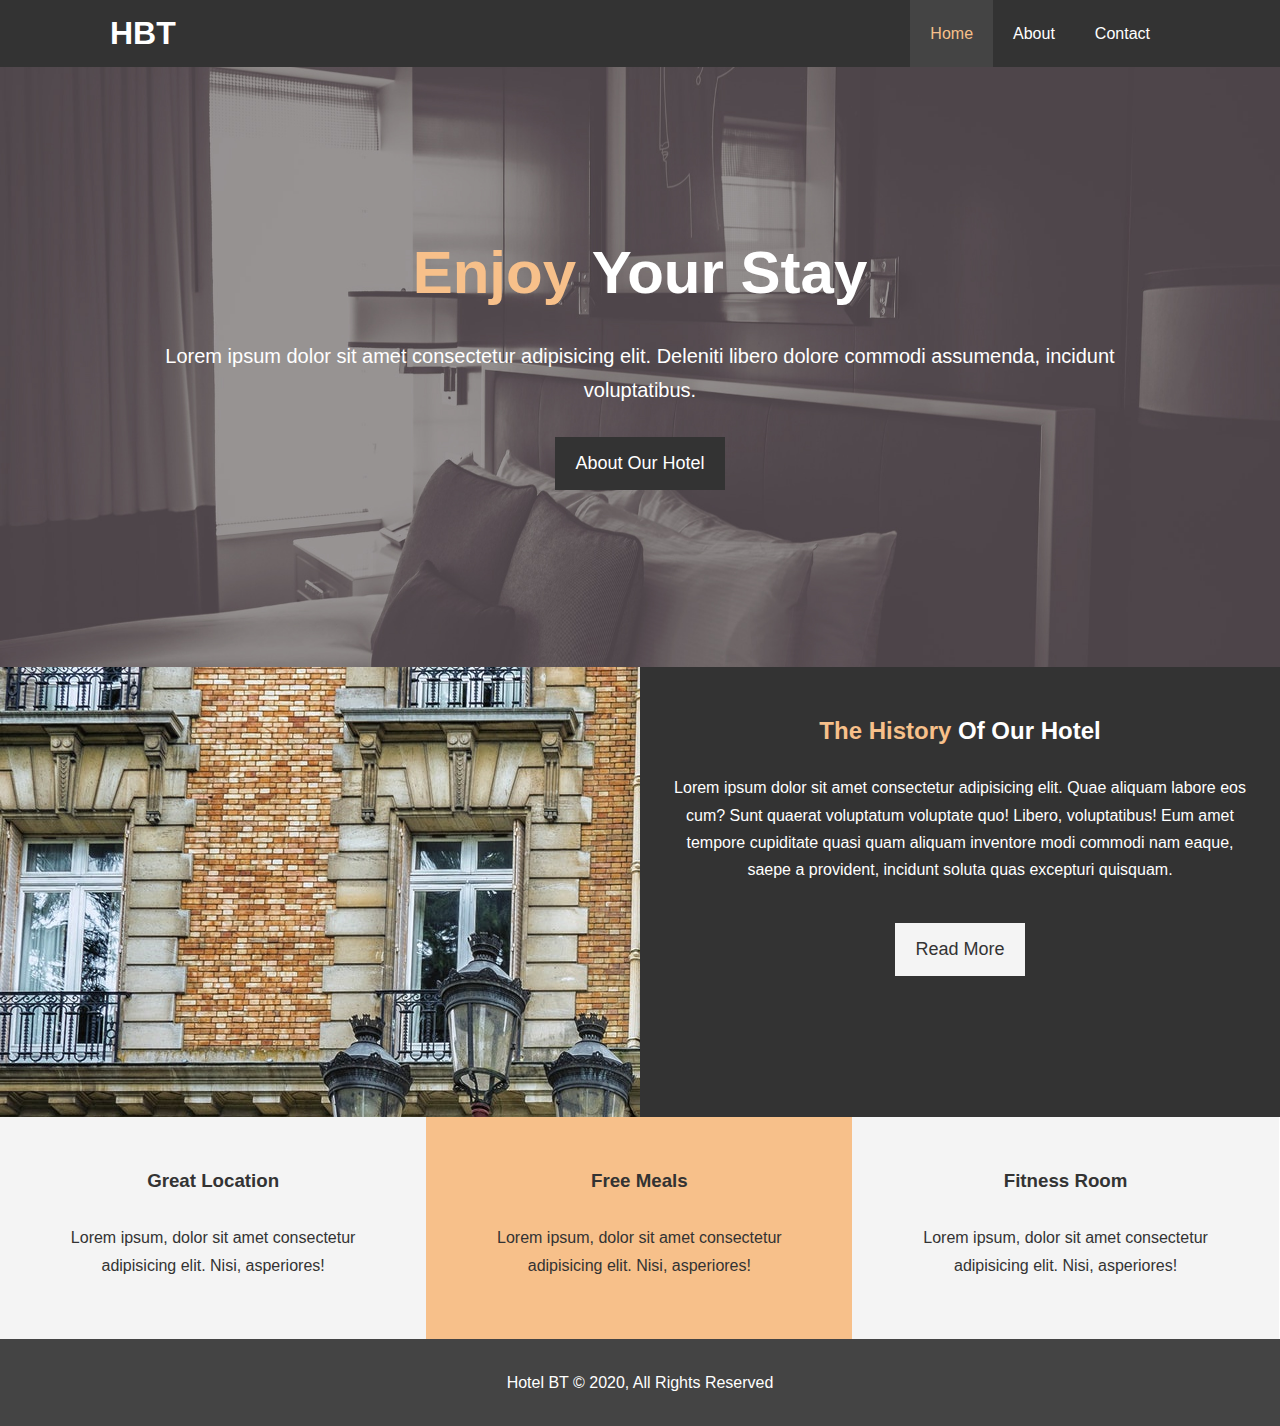
<file: index.html>
<!DOCTYPE html>
<html lang="en">
<head>
    <meta charset="UTF-8">
    <meta name="viewport" content="width=device-width, initial-scale=1.0">
    <meta http-equiv="X-UA-Compatible" content="ie=edge">
    <meta name="description" content="Welcome to the most extraordinary hotel in Philadelphia PA">
    <meta name="keywords" content="hotel, philadelphia hotel, keystone state hotel">
    <link rel="stylesheet" href="https://use.fontawesome.com/releases/v5.6.1/css/all.css" integrity="sha384-gfdkjb5BdAXd+lj+gudLWI+BXq4IuLW5IT+brZEZsLFm++aCMlF1V92rMkPaX4PP" crossorigin="anonymous">
    <link rel="stylesheet" href="css/style.css">
    <link rel="stylesheet" media="screen and (max-width: 768px)" href="css/mobile.css">
    <title>Hotel BT | Welcome</title>
</head>
<body>
    <header>
        <nav id="navbar">
            <div class="container">
                <h1 class="logo"><a href="index.html">HBT</a></h1>
                <ul>
                    <li><a class="current" href="index.html">Home</a></li>
                    <li><a href="about.html">About</a></li>
                    <li><a href="contact.html">Contact</a></li>
                </ul>
            </div>
        </nav>
        
        <div id="showcase">
            <div class="container">
                <div class="showcase-content">
                    <h1><span class="text-primary">Enjoy</span> Your Stay</h1>
                    <p class="lead">Lorem ipsum dolor sit amet consectetur adipisicing elit. Deleniti libero dolore commodi assumenda, incidunt voluptatibus.</p>
                    <a class="btn" href="about.html">About Our Hotel</a>
                </div>
            </div>
        </div>
    </header>

    <section id="home-info" class="bg-dark">
        <div class="info-img"></div>
        <div class="info-content">
            <h2><span class="text-primary">The History</span> Of Our Hotel</h2>
            <p>Lorem ipsum dolor sit amet consectetur adipisicing elit. Quae 
                aliquam labore eos cum? Sunt quaerat voluptatum voluptate quo! 
                Libero, voluptatibus! Eum amet tempore cupiditate quasi quam 
                aliquam inventore modi commodi nam eaque, saepe a provident, 
                incidunt soluta quas excepturi quisquam.
            </p>
            <a href="about.html" class="btn btn-light">Read More</a>
        </div>
    </section>

    <section id="features">
        <div class="box bg-light">
            <i class="fas fa-hotel fa-3x"></i>
            <h3>Great Location</h3>
            <p>Lorem ipsum, dolor sit amet consectetur adipisicing elit. Nisi, asperiores!</p>
        </div>
        <div class="box bg-primary">
            <i class="fas fa-utensils fa-3x"></i>
            <h3>Free Meals</h3>
            <p>Lorem ipsum, dolor sit amet consectetur adipisicing elit. Nisi, asperiores!</p>
        </div>
        <div class="box bg-light">
            <i class="fas fa-dumbbell fa-3x"></i>
            <h3>Fitness Room</h3>
            <p>Lorem ipsum, dolor sit amet consectetur adipisicing elit. Nisi, asperiores!</p>
        </div>
    </section>

    <div class="clr"></div>

    <footer id="main-footer">
        <p>Hotel BT &copy; 2020, All Rights Reserved</p>
    </footer>

</body>
</html>
</file>
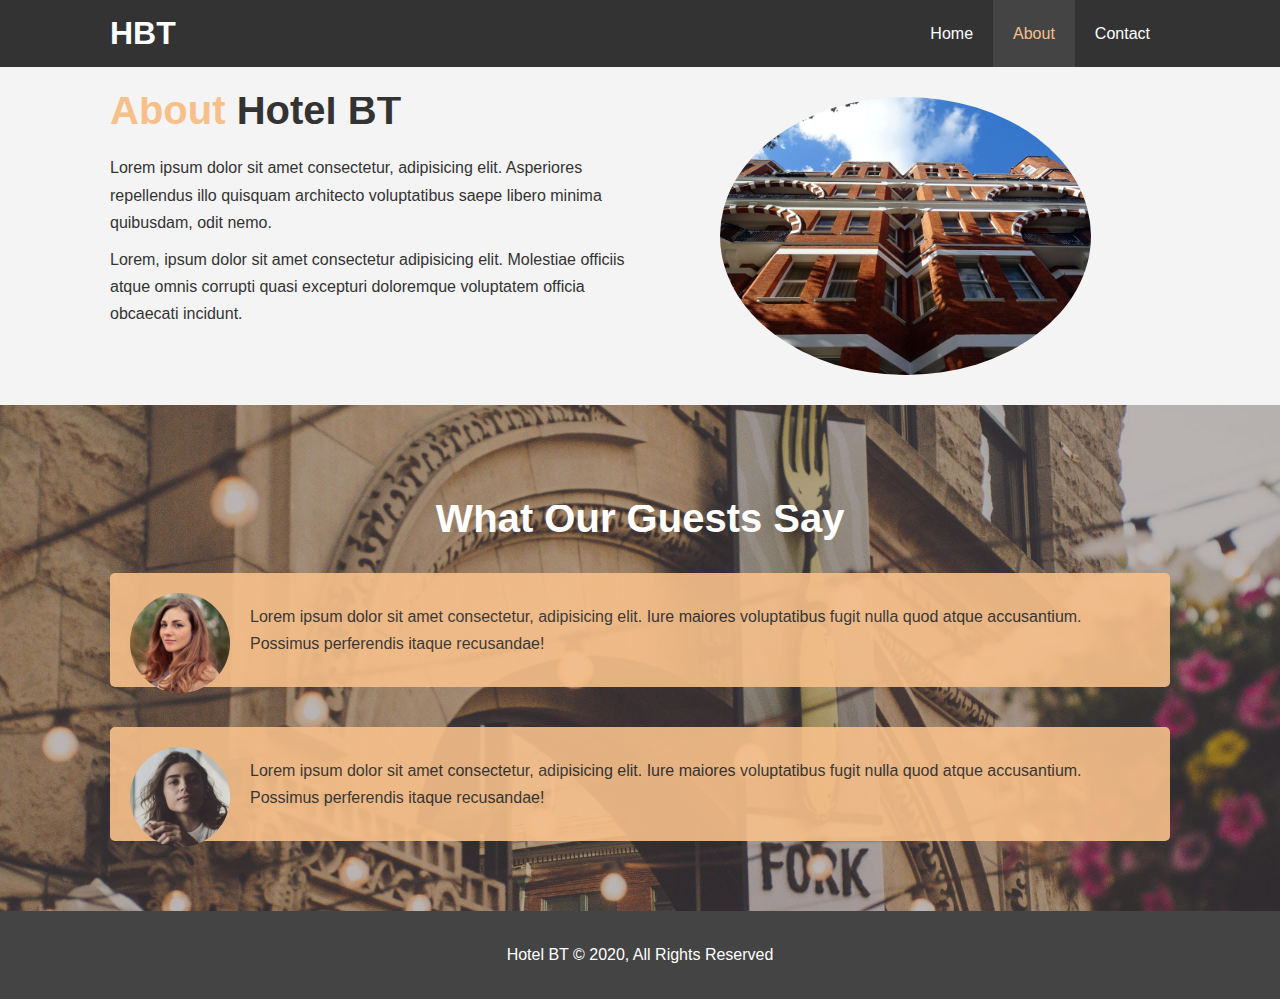
<file: about.html>
<!DOCTYPE html>
<html lang="en">
<head>
    <meta charset="UTF-8">
    <meta name="viewport" content="width=device-width, initial-scale=1.0">
    <meta http-equiv="X-UA-Compatible" content="ie=edge">
    <meta name="description" content="Welcome to the most extraordinary hotel in Philadelphia PA">
    <meta name="keywords" content="hotel, philadelphia hotel, keystone state hotel">
    <link rel="stylesheet" href="https://use.fontawesome.com/releases/v5.6.1/css/all.css" integrity="sha384-gfdkjb5BdAXd+lj+gudLWI+BXq4IuLW5IT+brZEZsLFm++aCMlF1V92rMkPaX4PP" crossorigin="anonymous">
    <link rel="stylesheet" href="css/style.css">
    <link rel="stylesheet" media="screen and (max-width: 768px)" href="css/mobile.css">
    <title>Hotel BT | About</title>
</head>
<body>
    <header>
        <nav id="navbar">
            <div class="container">
                <h1 class="logo"><a href="index.html">HBT</a></h1>
                <ul>
                    <li><a href="index.html">Home</a></li>
                    <li><a class="current" href="about.html">About</a></li>
                    <li><a href="contact.html">Contact</a></li>
                </ul>
            </div>
        </nav>
    </header>
    <section id="about-info" class="bg-light py-3">
        <div class="container">
            <div class="info-left">
                <h1 class="l-heading"><span class="text-primary">About</span> Hotel BT</h1>
                <p>Lorem ipsum dolor sit amet consectetur, adipisicing elit. Asperiores repellendus illo quisquam architecto voluptatibus saepe libero minima quibusdam, odit nemo.</p>
                <p>Lorem, ipsum dolor sit amet consectetur adipisicing elit. Molestiae officiis atque omnis corrupti quasi excepturi doloremque voluptatem officia obcaecati incidunt.</p>
            </div>
            <div class="info-right">
                <img src="./img/photo-2.jpg" alt="hotel">
            </div>
        </div>
    </section>

    <div class="clr"></div>

    <section id="testimonials" class="py-3">
        <div class="container">
            <h2 class="l-heading">What Our Guests Say</h2>
            <div class="testimonial bg-primary">
                <img src="./img/person-1.jpg" alt="Samantha">
                <p>Lorem ipsum dolor sit amet consectetur, adipisicing elit. Iure maiores voluptatibus fugit nulla quod atque accusantium. Possimus perferendis itaque recusandae!</p>
            </div>

            <div class="testimonial bg-primary">
                <img src="./img/person-2.jpg" alt="Jen">
                <p>Lorem ipsum dolor sit amet consectetur, adipisicing elit. Iure maiores voluptatibus fugit nulla quod atque accusantium. Possimus perferendis itaque recusandae!</p>
            </div>
        </div>
    </section>


    <footer id="main-footer">
        <p>Hotel BT &copy; 2020, All Rights Reserved</p>
    </footer>

</body>
</html>
</file>
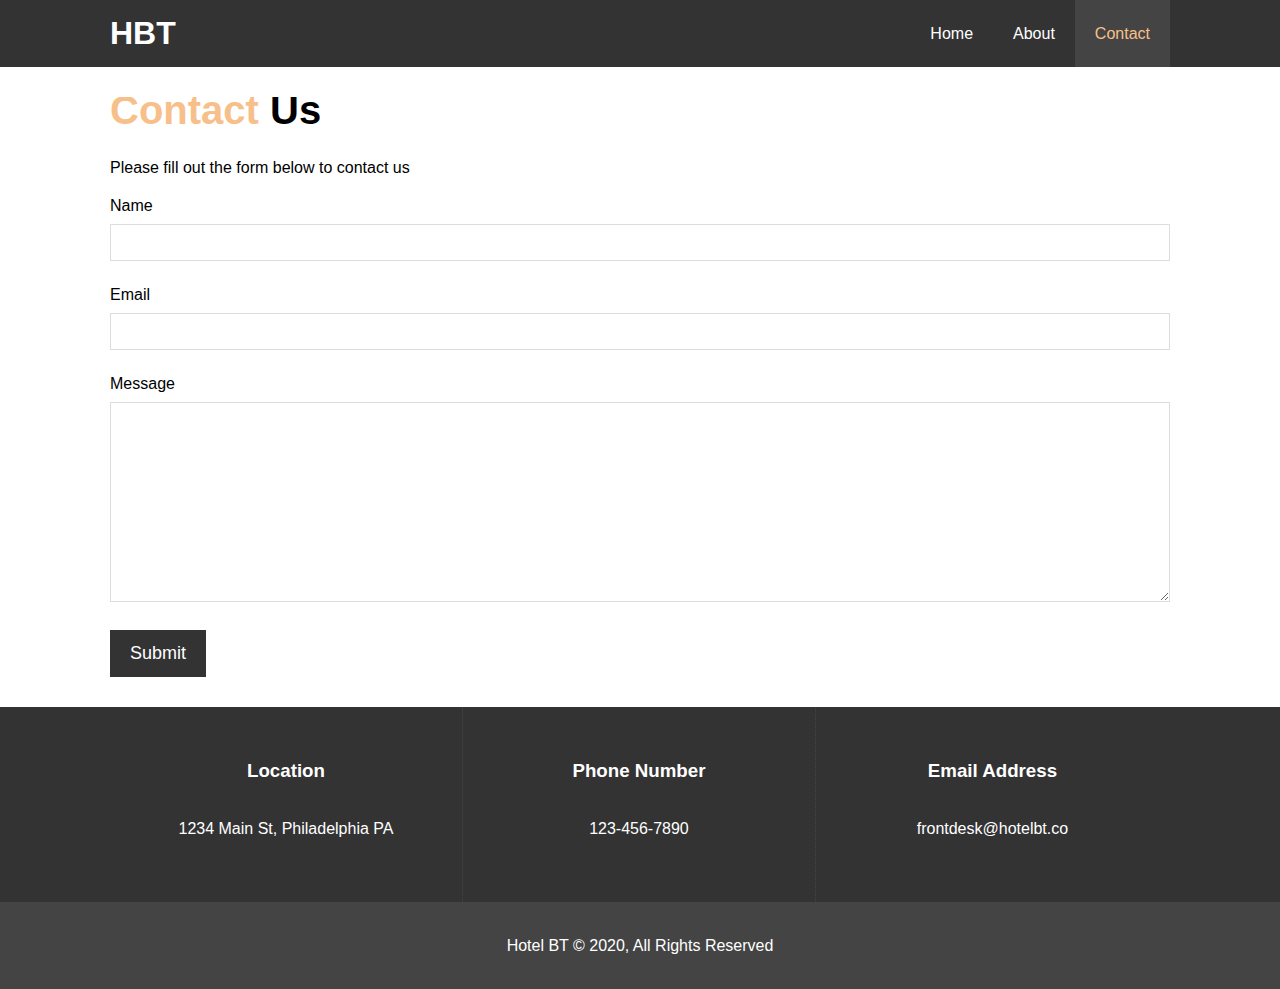
<file: contact.html>
<!DOCTYPE html>
<html lang="en">
<head>
    <meta charset="UTF-8">
    <meta name="viewport" content="width=device-width, initial-scale=1.0">
    <meta http-equiv="X-UA-Compatible" content="ie=edge">
    <meta name="description" content="Welcome to the most extraordinary hotel in Philadelphia PA">
    <meta name="keywords" content="hotel, philadelphia hotel, keystone state hotel">
    <link rel="stylesheet" href="https://use.fontawesome.com/releases/v5.6.1/css/all.css" integrity="sha384-gfdkjb5BdAXd+lj+gudLWI+BXq4IuLW5IT+brZEZsLFm++aCMlF1V92rMkPaX4PP" crossorigin="anonymous">
    <link rel="stylesheet" href="css/style.css">
    <link rel="stylesheet" media="screen and (max-width: 768px)" href="css/mobile.css">
    <title>Hotel BT | Contact</title>
</head>
<body>
    <header>
        <nav id="navbar">
            <div class="container">
                <h1 class="logo"><a href="index.html">HBT</a></h1>
                <ul>
                    <li><a href="index.html">Home</a></li>
                    <li><a href="about.html">About</a></li>
                    <li><a class="current" href="contact.html">Contact</a></li>
                </ul>
            </div>
        </nav>
    </header>

    <section id="contact-form" class="py-3">
        <div class="container">
            <h1 class="l-heading"><span class="text-primary">Contact</span> Us</h1>
            <p>Please fill out the form below to contact us</p>
            <form action="process.php">
                <div class="form-group">
                    <label for="name">Name</label>
                    <input type="text" name="name" id="name">
                </div>
                <div class="form-group">
                    <label for="email">Email</label>
                    <input type="email" name="email" id="email">
                </div>
                <div class="form-group">
                    <label for="message">Message</label>
                    <textarea name="message" id="message"></textarea>   
                </div>
                <button type="submit" class="btn">Submit</button>
            </form>
        </div>
    </section>
    <section id="contact-info" class="bg-dark">
        <div class="container">
            <div class="box">
                <i class="fas fa-hotel fa-3x"></i>
                <h3>Location</h3>
                <p>1234 Main St, Philadelphia PA</p>
            </div>
            <div class="box">
                <i class="fas fa-phone fa-3x"></i>
                <h3>Phone Number</h3>
                <p>123-456-7890</p>
            </div>
            <div class="box">
                <i class="fas fa-envelope fa-3x"></i>
                <h3>Email Address</h3>
                <p>frontdesk@hotelbt.co</p>
            </div>
        </div>
    </section>

    <footer id="main-footer">
        <p>Hotel BT &copy; 2020, All Rights Reserved</p>
    </footer>

</body>
</html>
</file>
<file: css/mobile.css>
#navbar .logo {
    float: none;
    text-align: center;
}

#navbar ul, #navbar ul li {
    float: none;
}

#navbar ul li a {
    padding: 5px;
    border-bottom: #444 dotted 1px;
}

/*-------------------------------- Showcase --------------------------------*/
#showcase {
    height: 100%;
}

#showcase .showcase-content {
    padding-top: 70px;
    padding-bottom: 30px;
}

/*-------------------------------- Home Info --------------------------------*/
#home-info {
    height: 550px;
}

#home-info .info-img {
    display: none;
}

#home-info .info-content {
    float: none;
    width: 100%;
}

/*-------------------------------- Boxes --------------------------------*/
.box {
    float: none;
    width: 100%;
}

/*-------------------------------- About --------------------------------*/
#about-info .info-right, #about-info .info-left {
    float: none;
    width: 100%;
}

#about-info .info-right {
    margin-top: 30px;
}

.l-heading {
    text-align: center;
}

/*-------------------------------- Contact --------------------------------*/
#contact-info .box {
    border-bottom: #444 dotted 1px;
}
</file>
<file: css/style.css>
/* Reset */
* {
    margin: 0;
    padding: 0;
    box-sizing: border-box;
}

/*-------------------------------- Main Styling --------------------------------*/
html, body {
    font-family: 'Segoe UI', 'Segoe UI', Tahoma, Geneva, Verdana, sans-serif;
    line-height: 1.7em;
}

a {
    color: #333;
    text-decoration: none;
}

h1, h2, h3 {
    padding-bottom: 20px;
}

p {
    margin: 10px 0;
}

/*-------------------------------- Ultility Classes --------------------------------*/
.container {
    margin: auto;
    max-width: 1100px;
    overflow: auto;
    padding: 0 20px;
}

.text-primary { 
    color: #f7c08a;
}

.lead {
    font-size: 20px;
}

.btn {
    display: inline-block;
    font-size: 18px;
    color: #fff;
    background: #333;
    padding: 13px 20px;
    border: none;
    cursor: pointer;
}

.btn:hover {
    background: #f7c08a;
    color: #333;
}

.btn-light {
    background: #f4f4f4;
    color: #333;
}

.bg-dark {
    background: #333;
    color: #fff;
}

.bg-light {
    background: #f4f4f4;
    color: #333;
}

.bg-primary {
    color: #333;
    background: #f7c08a;
}

.clr {
    clear: both;
}

.l-heading {
    font-size: 40px;
}

/*-------------------------------- Padding --------------------------------*/
.py-1 { padding: 10px 0; }
.py-2 { padding: 20px 0; }
.py-3 { padding: 30px 0; }

/*-------------------------------- Navbar --------------------------------*/
#navbar {
    background: #333;
    color: #fff;
    overflow: auto;
}

#navbar a {
    color: #fff;
}

#navbar .logo {
    float: left;
    padding-top: 20px;
}

#navbar ul {
    list-style: none;
    float: right;
}

#navbar ul li {
    float: left;
}

#navbar ul li a {
    display: block;
    padding: 20px;
    text-align: center;
}

#navbar ul li a:hover, #navbar ul li a.current {
    background: #444;
    color: #f7c08a;
}

/*-------------------------------- Showcase --------------------------------*/
#showcase {
    background: url('../img/showcase.jpg') no-repeat center center/cover;
    height: 600px;
}

#showcase .showcase-content {
    color: #fff;
    text-align: center;
    padding-top: 170px;
}

#showcase .showcase-content h1 {
    font-size: 60px;
    line-height: 1.2em;
}

#showcase .showcase-content p {
    padding-bottom: 20px;
    line-height: 1.7em;
}


/*-------------------------------- Home Info --------------------------------*/
#home-info {
    height: 450px;
}

#home-info .info-img {
    float: left;
    width: 50%;
    background: url('../img/photo-1.jpg') no-repeat;
    min-height: 100%;
}

#home-info .info-content {
    float: right;
    width: 50%;
    height: 100%;
    text-align: center;
    padding: 50px 30px;
    overflow: hidden;
}

#home-info .info-content p {
    padding-bottom: 30px;
}

/*-------------------------------- Features --------------------------------*/
.box {
    float: left;
    width: 33.3%;
    padding: 50px;
    text-align: center;
}

.box i {
    margin-bottom: 10px;
}

/*-------------------------------- About --------------------------------*/
#about-info .info-right {
    float: right;
    width: 50%;
    min-height: 100%;
}

#about-info .info-right img {
    display: block;
    margin: auto;
    width: 70%;
    border-radius: 50%;
}

#about-info .info-left {
    float: left;
    width: 50%;
    min-height: 100%;
}

/*-------------------------------- Testimonials --------------------------------*/
#testimonials {
    height: 100%;
    background: url('../img/test-bg.jpg') no-repeat center center/cover;
    padding-top: 100px;
}

#testimonials h2 {
    color: #fff;
    text-align: center;
    padding-bottom: 40px;
}

#testimonials .testimonial {
    padding: 20px;
    margin-bottom: 40px;
    border-radius: 5px;
    opacity: 0.9;
}

#testimonials .testimonial img {
    width: 100px;
    float: left;
    margin-right: 20px;
    border-radius: 50%;
}

/*-------------------------------- Contact Form --------------------------------*/
#contact-form .form-group {
    margin-bottom: 20px;
}

#contact-form label {
    display: block;
    margin-bottom: 5px;
}

#contact-form input, #contact-form textarea {
    width: 100%;
    padding: 10px;
    border: 1px #ddd solid;
}

#contact-form textarea {
    height: 200px;
}

#contact-form input:focus, #contact-form textarea:focus {
    outline: none;
    border-color: #f7c08a;
} 

#contact-info .box {
    border-right: #444 dotted 1px;
}

#contact-info .box:last-child {
    border: none;
}

/*-------------------------------- Footer --------------------------------*/
#main-footer {
    text-align: center;
    background: #444;
    color: #fff;
    padding: 20px;
}
</file>
